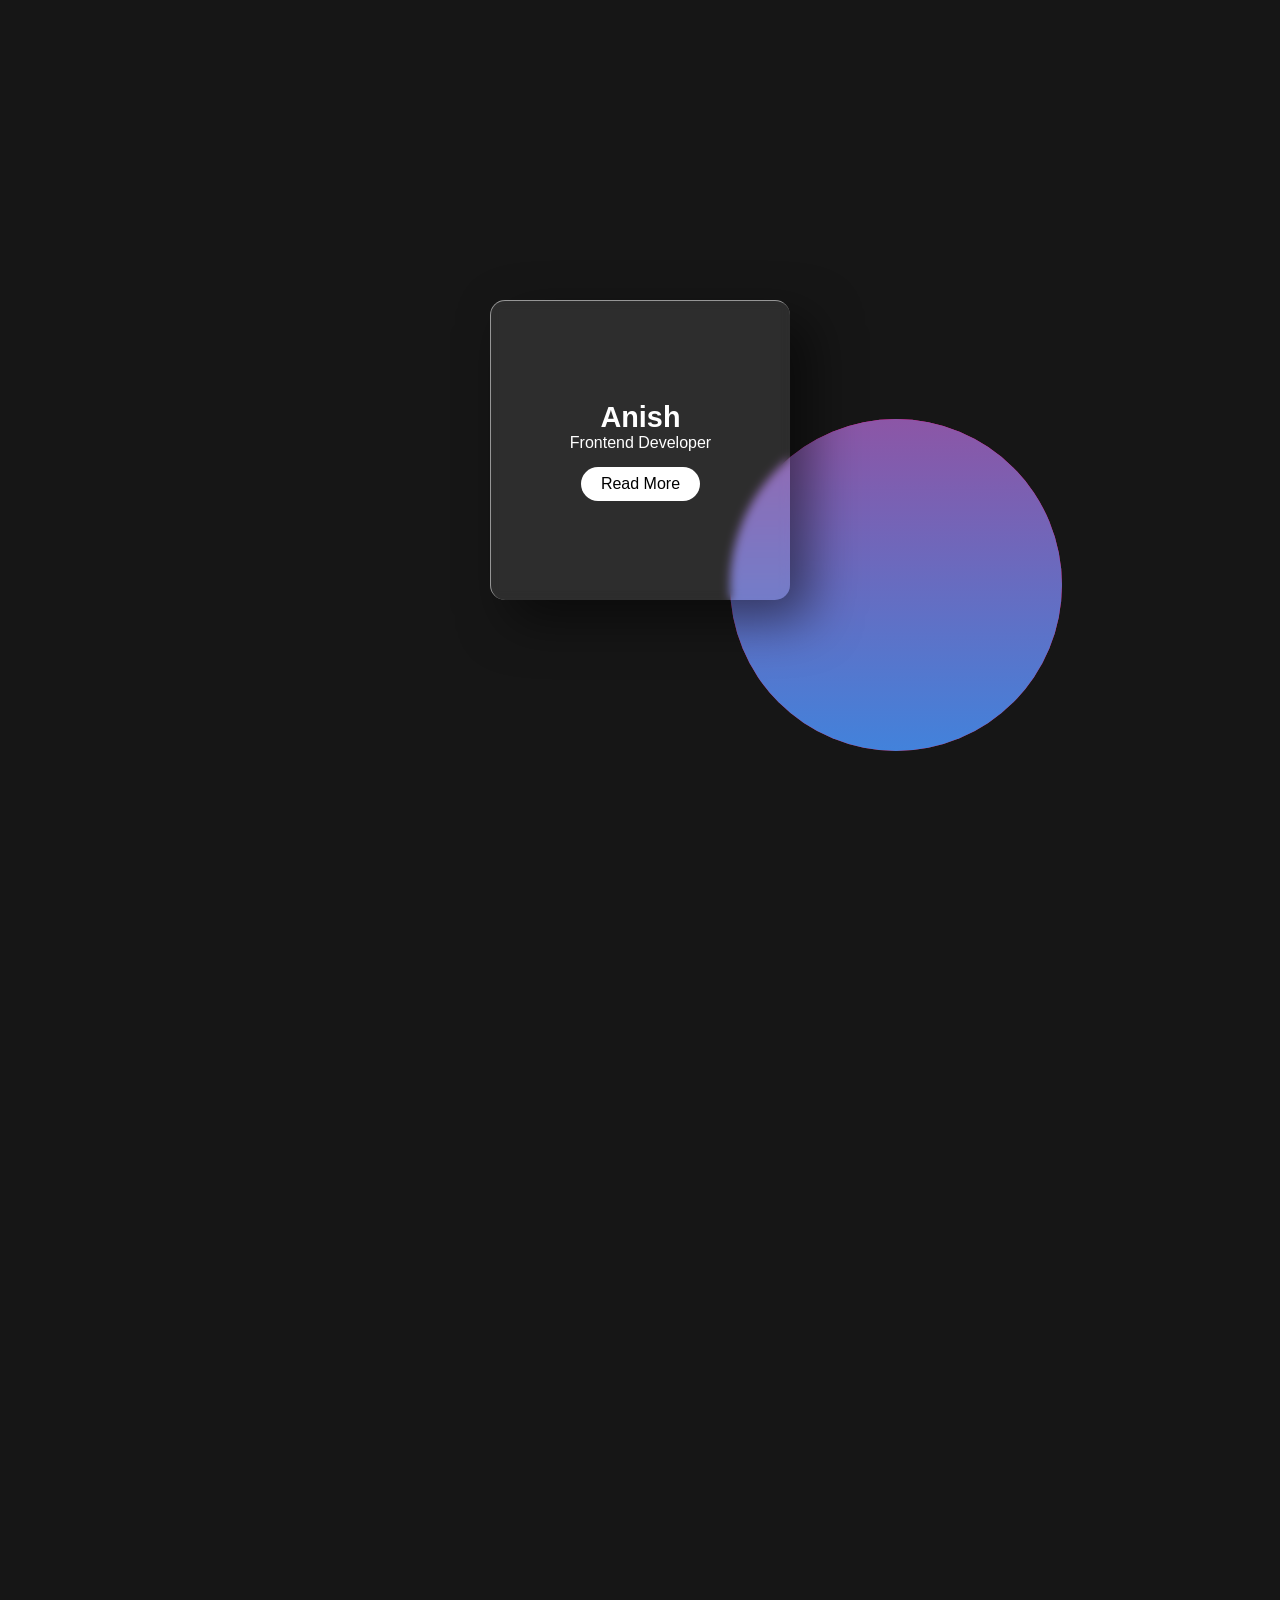
<file: index.html>
<!DOCTYPE html>
<html lang="en">
<head>
    <meta charset="UTF-8">
    <meta http-equiv="X-UA-Compatible" content="IE=edge">
    <meta name="viewport" content="width=device-width, initial-scale=1.0">
    <title>Glassmophism-Card</title>
    <link rel="stylesheet" href="css/style.css">
</head>
<body>
    <main class="container">
        <div class="card-wrapper">
            <div class="content">
                <h3>Anish</h3>
                <p>Frontend Developer</p>
                <a href="#">Read More</a>
            </div>
        </div>
    </main>
    
</body>
</html>
</file>
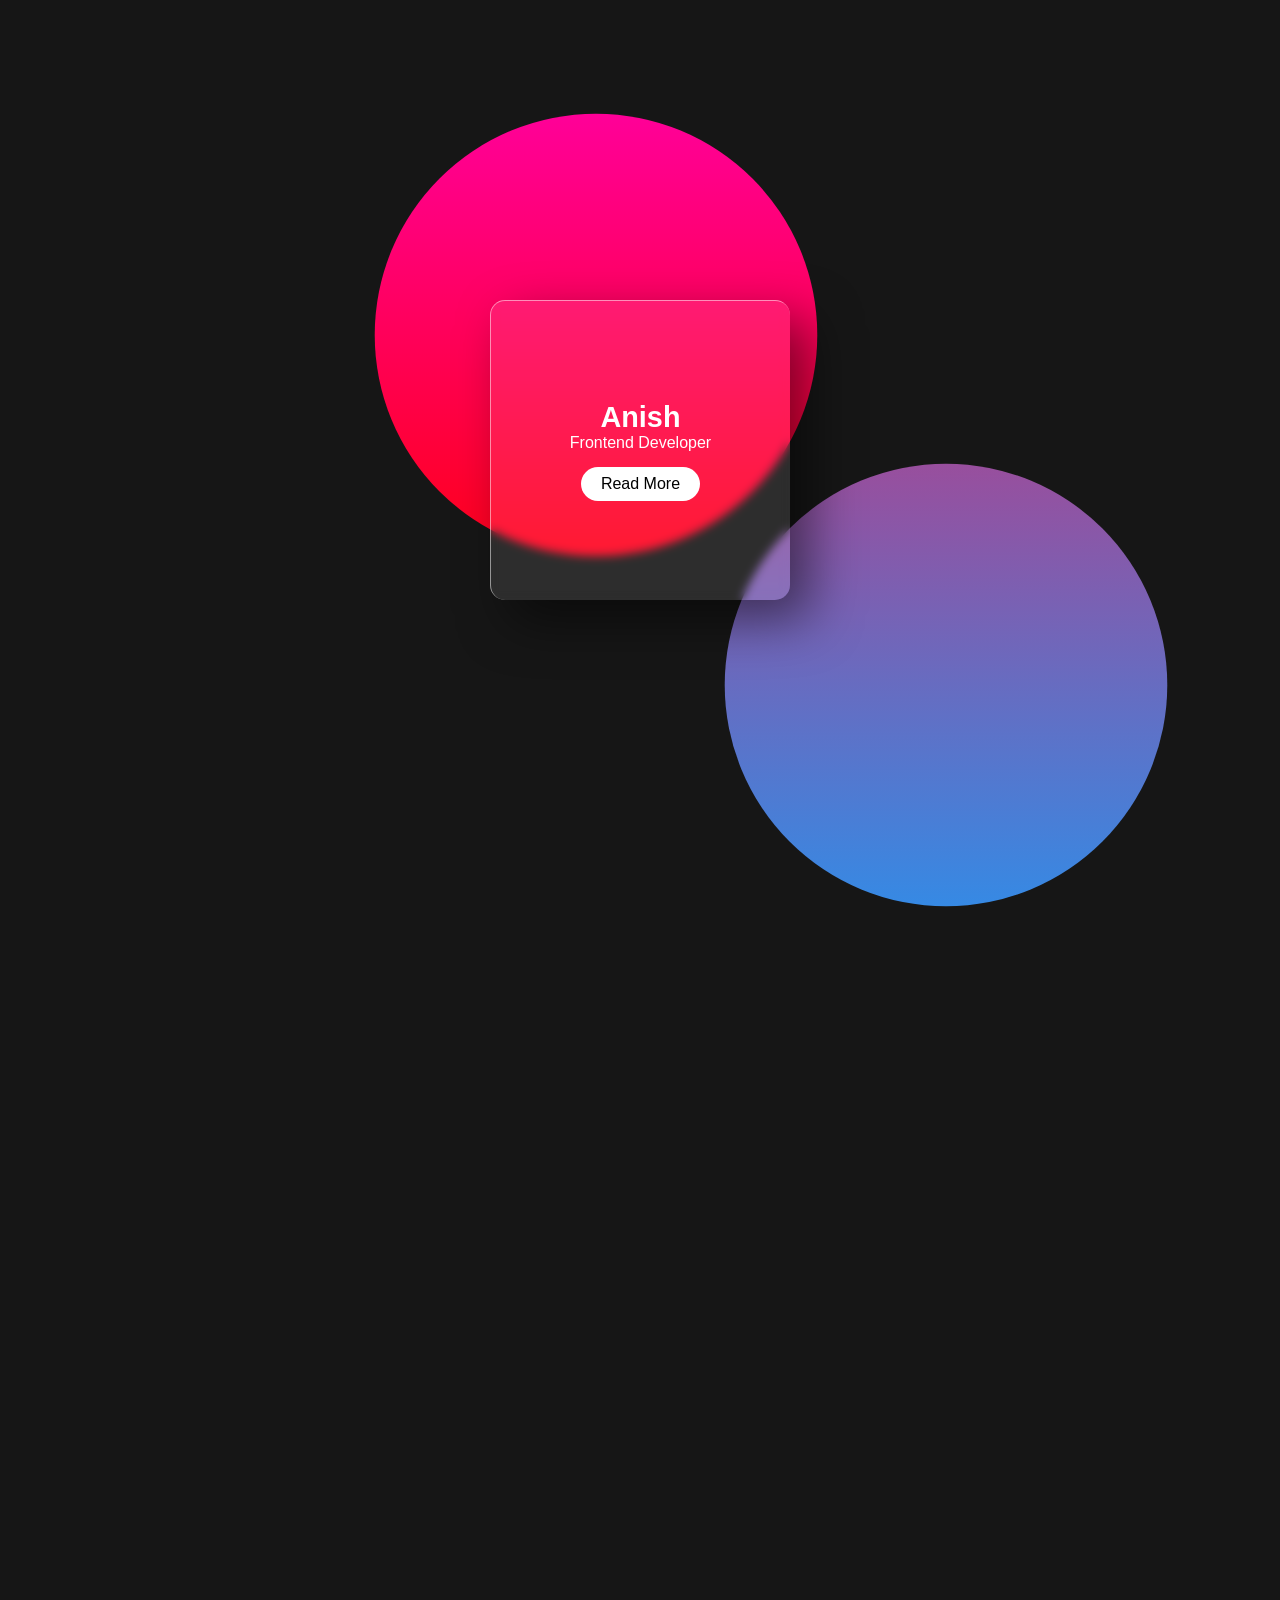
<file: glassmorphismCard.html>
<!DOCTYPE html>
<html lang="en">
<head>
    <meta charset="UTF-8">
    <meta http-equiv="X-UA-Compatible" content="IE=edge">
    <meta name="viewport" content="width=device-width, initial-scale=1.0">
    <title>Document</title>
    <link rel="stylesheet" href="style.css">
</head>
<body>
    <main class="container">
        <div class="card-wrapper">
            <div class="content">
                <h3>Anish</h3>
                <p>Frontend Developer</p>
                <a href="#">Read More</a>
            </div>
        </div>
    </main>
    
</body>
</html>
</file>
<file: css/style.css>
*{
    margin:0;
    padding:0;
    box-sizing: border-box;
    font-family: "Poppins",sans-serif;
    user-select: none;
}
*::before,
*::after{
    content:"";
    position:absolute;
    width:100%;
    height:100%;
}


body{
    height:100vh;
    background: #161616;
}

.container{
    position: fixed;
    height: 100%;
    width:100%;
    display: grid;
    place-items: center;
}
.container::before{
    background:linear-gradient(#f0f,#f00);
    clip-path: circle(15% at 70% 65%);
    animation-name: example1;
    animation-duration: 10s;
    animation-iteration-count: infinite;  
}
@keyframes example{
    0%   {left:-100px; top:10px;}
    50%  {left:-500px; top:100px}
    100% {left:-100px; top:10px}
}
@keyframes example1{
    0%   {left:-500px; top:-300px;}
    50%  {left:-100px; top:-400px}
    100% {left:-500px; top:-300px}
}
.container::after{
    background:linear-gradient(#e91e63,#2196f3);
    clip-path: circle(15% at 70% 65%);
    animation-name: example;
    animation-duration: 10s;
    animation-iteration-count: infinite;
}
.container .card-wrapper{
    position: relative;
    display: grid;
    place-items: center;
    text-align: center;
    z-index: 1;
    width:300px;
    height: 300px;
    box-shadow: 20px 20px 50px rgba(0,0,0,0.5);
    border-radius: 15px;
    border-top: 1px solid rgba(255,255,255,0.5);
    border-left: 1px solid rgba(255,255,255,0.5);
    background: rgba(255,255,255,0.1);
    backdrop-filter: blur(5px);
    overflow: hidden;
}
.container .card-wrapper .content h3{
    font-size: 1.8em;
    color: #fff;
}
.container .card-wrapper .content p{
    font-size: 1em;
    color: #fff;
    font-weight: 300;
}
.container .card-wrapper .content a{
    display: inline-block;
    padding: 8px 20px;
    margin-top: 15px;
    background:#fff;
    color: #000;
    border-radius: 20px;
    text-decoration: none;
    font-weight: 500;
}
</file>
<file: style.css>
*{
    margin:0;
    padding:0;
    box-sizing: border-box;
    font-family: "Poppins",sans-serif;
    user-select: none;
}
*::before,
*::after{
    content:"";
    position:absolute;
    width:100%;
    height:100%;
}
body{
    height:100vh;
    background: #161616;
}
.container{
    position: fixed;
    height: 100%;
    width:100%;
    display: grid;
    place-items: center;
}
.container::before{
    top:-250px;
    left:-300px;
    background:linear-gradient(#f0f,#f00);
    clip-path: circle(20% at 70% 65%);
}
.container::after{
    top:100px;
    left:50px;
    background:linear-gradient(#e91e63,#2196f3);
    clip-path: circle(20% at 70% 65%);
}
.container .card-wrapper{
    position: relative;
    display: grid;
    place-items: center;
    text-align: center;
    z-index: 1;
    width:300px;
    height: 300px;
    box-shadow: 20px 20px 50px rgba(0,0,0,0.5);
    border-radius: 15px;
    border-top: 1px solid rgba(255,255,255,0.5);
    border-left: 1px solid rgba(255,255,255,0.5);
    background: rgba(255,255,255,0.1);
    backdrop-filter: blur(5px);
    overflow: hidden;
}
.container .card-wrapper .content h3{
    font-size: 1.8em;
    color: #fff;
}
.container .card-wrapper .content p{
    font-size: 1em;
    color: #fff;
    font-weight: 300;
}
.container .card-wrapper .content a{
    display: inline-block;
    padding: 8px 20px;
    margin-top: 15px;
    background:#fff;
    color: #000;
    border-radius: 20px;
    text-decoration: none;
    font-weight: 500;
}
</file>
